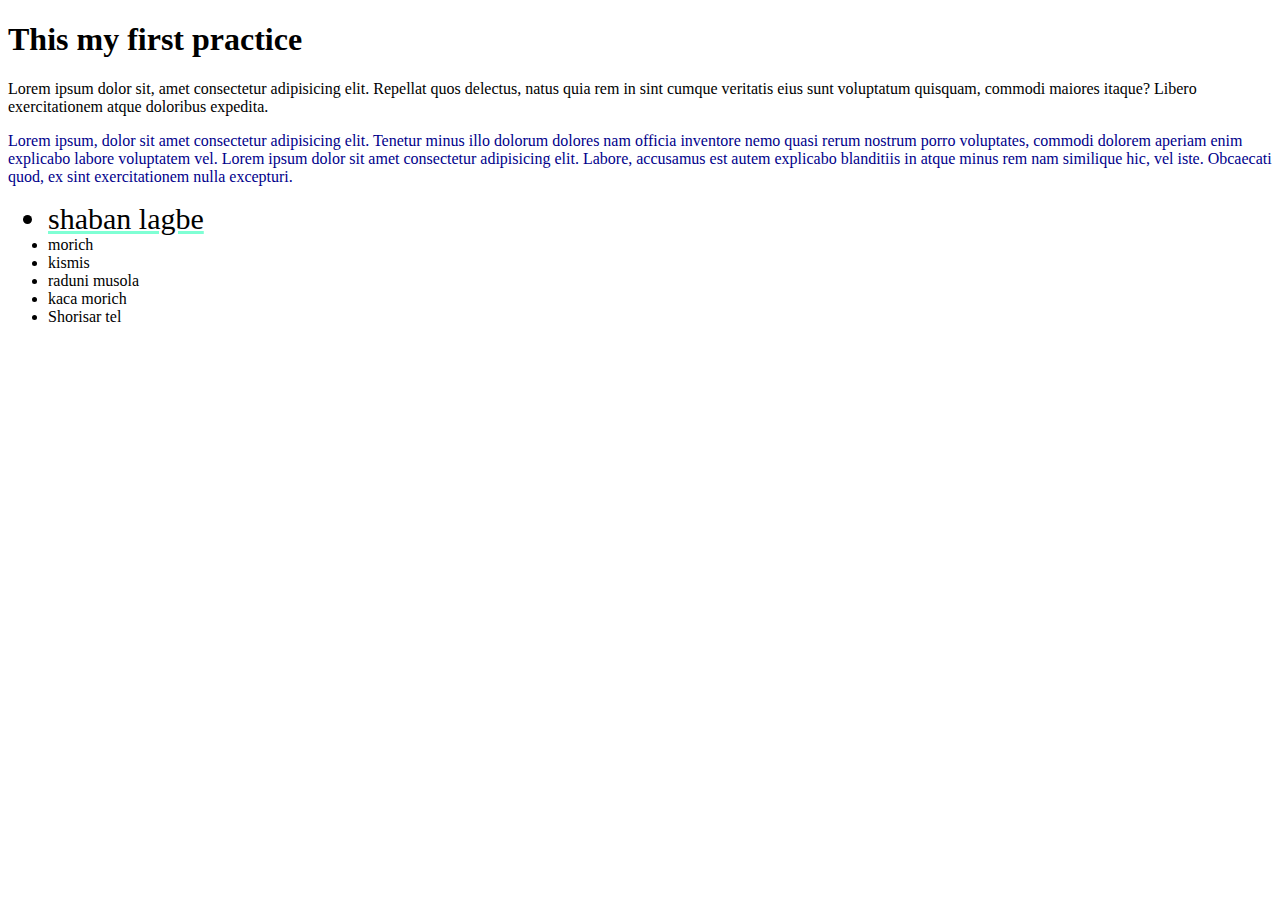
<file: task/index.html>
<!DOCTYPE html>
<html lang="en">
<head>
    <meta charset="UTF-8">
    <meta name="viewport" content="width=device-width, initial-scale=1.0">
    <title>practice</title>
</head>
<body>
    <h1>This my first practice</h1>
    <p>Lorem ipsum dolor sit, amet consectetur adipisicing elit. Repellat quos delectus, natus quia rem in sint cumque veritatis eius sunt voluptatum quisquam, commodi maiores itaque? Libero exercitationem atque doloribus expedita.</p>
    <p style="color: darkblue;">Lorem ipsum, dolor sit amet consectetur adipisicing elit. Tenetur minus illo dolorum dolores nam officia inventore nemo quasi rerum nostrum porro voluptates, commodi dolorem aperiam enim explicabo labore voluptatem vel. Lorem ipsum dolor sit amet consectetur adipisicing elit. Labore, accusamus est autem explicabo blanditiis in atque minus rem nam similique hic, vel iste. Obcaecati quod, ex sint exercitationem nulla excepturi.</p>
    <ul>
        <li style="text-decoration: solid aquamarine underline; font-size: 30px;">shaban lagbe</li>
        <li>morich</li>
        <li>kismis</li>
        <li>raduni musola</li>
        <li>kaca morich</li>
        <li>Shorisar tel</li>
    </ul>
</body>
</html>
</file>
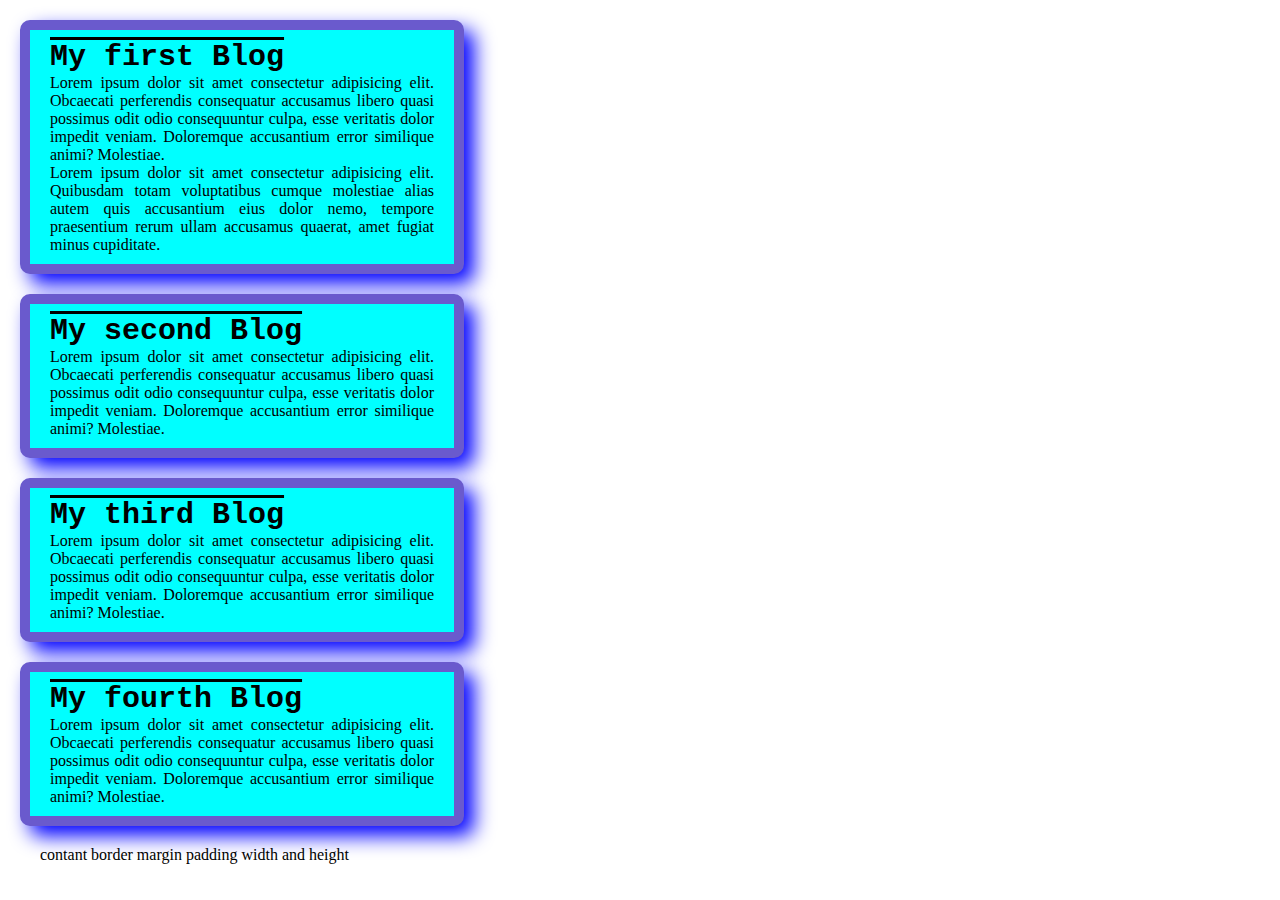
<file: blog.html>
<!DOCTYPE html>
<html lang="en">
<head>
    <meta charset="UTF-8">
    <meta name="viewport" content="width=device-width, initial-scale=1.0">
    <title>My developer blog</title>
    <link rel="stylesheet" href="style/style.css">
    <style>
        *{
            margin: 0px;
        }
     .blog{
        background-color: aqua;
        /* border-top: 10px solid green;
         */
         border: 10px solid slateblue;
        border-radius: 10px;
        text-align: justify;
        /* padding: 10px 20px; */
        padding: 10px 20px ;
        width: 30%;
     }
    </style>
</head>
<body>
    <div class="blog">
        <h3>My first Blog</h3>
        <p>Lorem ipsum dolor sit amet consectetur adipisicing elit. Obcaecati perferendis consequatur accusamus libero quasi possimus odit odio consequuntur culpa, esse veritatis dolor impedit veniam. Doloremque accusantium error similique animi? Molestiae.</p>
        <p>Lorem ipsum dolor sit amet consectetur adipisicing elit. Quibusdam totam voluptatibus cumque molestiae alias autem quis accusantium eius dolor nemo, tempore praesentium rerum ullam accusamus quaerat, amet fugiat minus cupiditate.</p>
    </div>
    <div class="blog">
        <h3>My second Blog</h3>
        <p>Lorem ipsum dolor sit amet consectetur adipisicing elit. Obcaecati perferendis consequatur accusamus libero quasi possimus odit odio consequuntur culpa, esse veritatis dolor impedit veniam. Doloremque accusantium error similique animi? Molestiae.</p>
    </div>
    <div class="blog">
        <h3>My third Blog</h3>
        <p>Lorem ipsum dolor sit amet consectetur adipisicing elit. Obcaecati perferendis consequatur accusamus libero quasi possimus odit odio consequuntur culpa, esse veritatis dolor impedit veniam. Doloremque accusantium error similique animi? Molestiae.</p>
    </div>
    <div class="blog">
        <h3>My fourth Blog</h3>
        <p>Lorem ipsum dolor sit amet consectetur adipisicing elit. Obcaecati perferendis consequatur accusamus libero quasi possimus odit odio consequuntur culpa, esse veritatis dolor impedit veniam. Doloremque accusantium error similique animi? Molestiae.</p>
    </div>
    <ol>
        <li>contant</li>
        <li>border</li>
        <li>margin</li>
        <li>padding</li>
        <li>width and height</li>
    </ol>
</body>
</html>
</file>
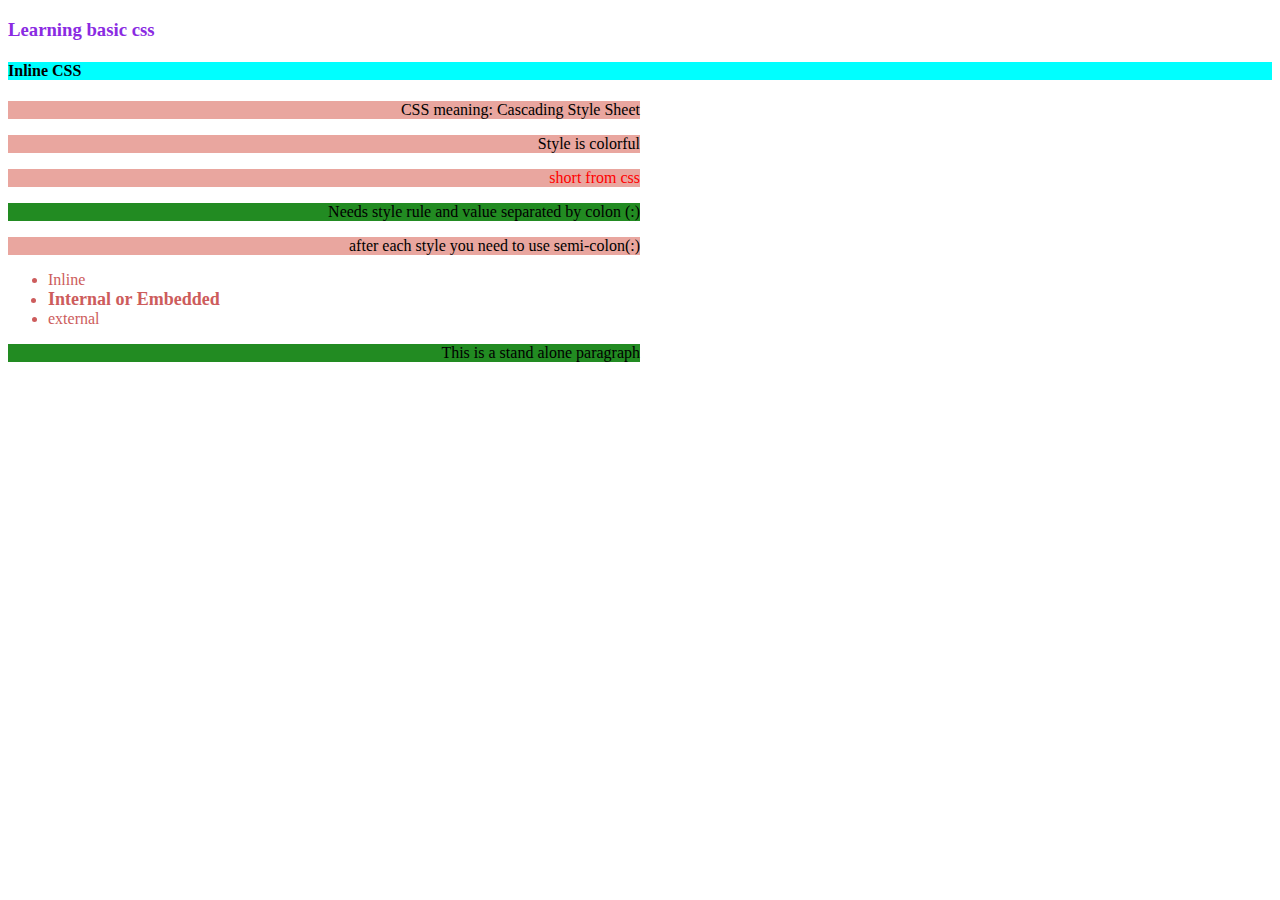
<file: color.html>
<!DOCTYPE html>
<html lang="en">
<head>
    <meta charset="UTF-8">
    <meta name="viewport" content="width=device-width, initial-scale=1.0">
    <title>Explore basic Css</title>
    <style>
        #embadded{
            font-size: large;
            font-weight: bolder;
        }
        p{
            background-color: #e9a69f;
            width: 50%;
            text-align: right;
        }
        li{
            color: indianred;
        }
        #short{
            color: red;
        }
        .player{
            background: forestgreen;
        }
    </style>
</head>
<body>
    <h3 style="color: blueviolet;">Learning basic css</h3>
    <h4 style="background-color: aqua;">Inline CSS</h4>
    <p>CSS meaning: Cascading Style Sheet</p>
    <p>Style is colorful</p>
    <p id="short">short from css</p>
    <p class="player">Needs style rule and value separated by colon (:)</p>
    <p>after each style you need to use semi-colon(:)</p>
    <ul>
        <li>Inline</li>
        <li id="embadded">Internal or Embedded</li>
        <li>external</li>
    </ul>
    <p class="player">This is a stand alone paragraph</p>
</body>
</html>
</file>
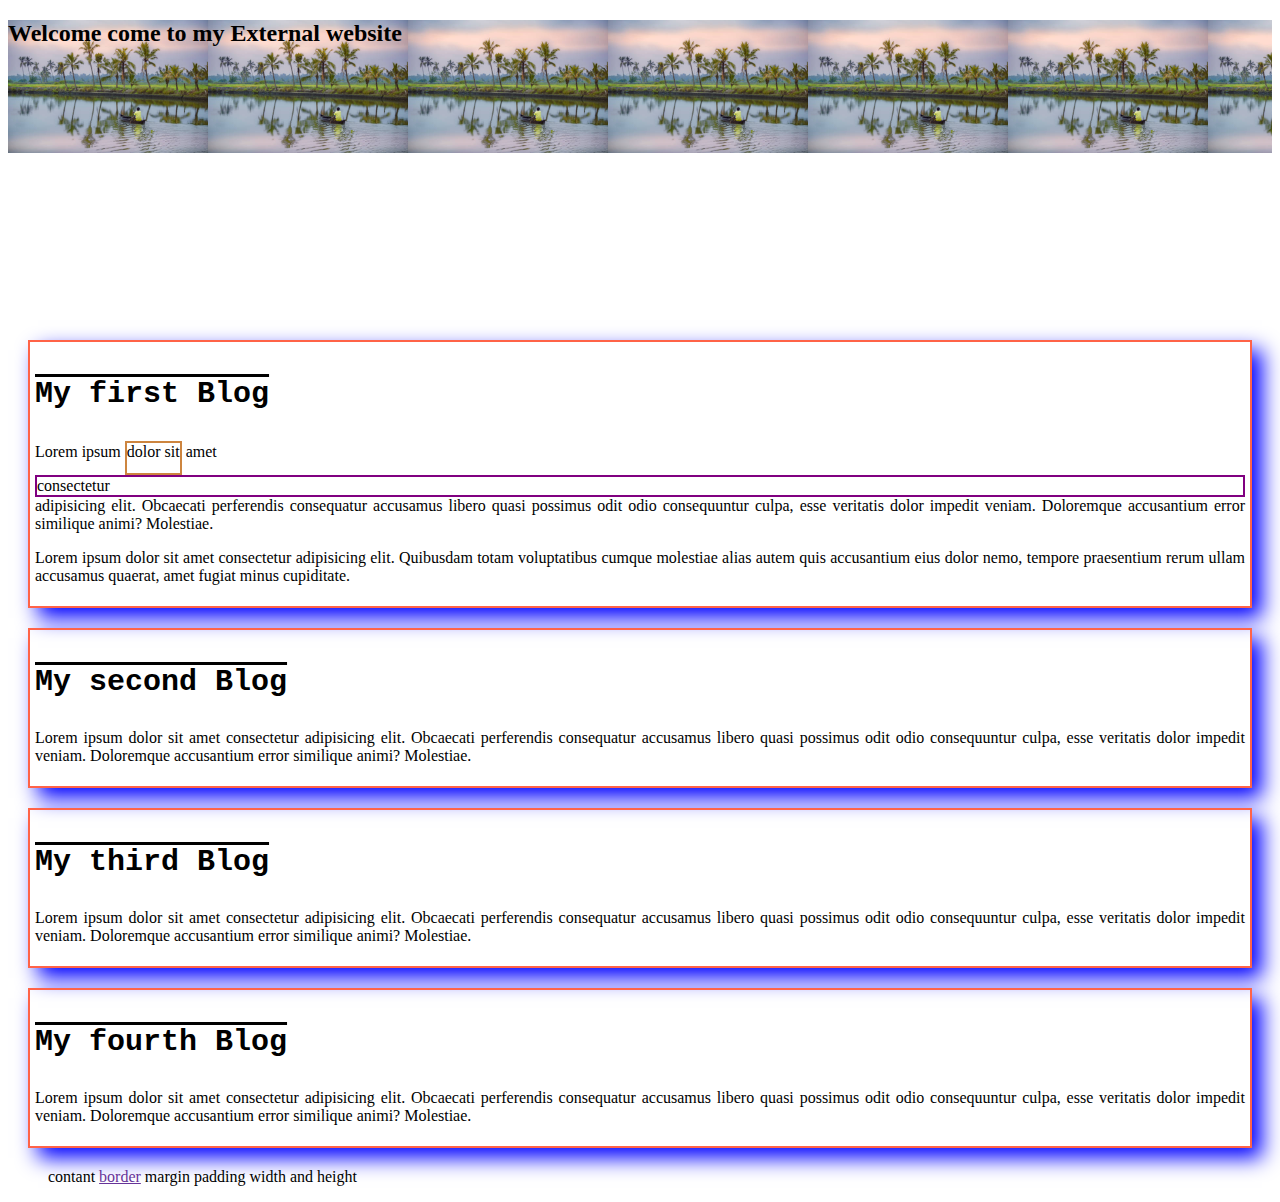
<file: extranal.html>
<!DOCTYPE html>
<html lang="en">
<head>
    <meta charset="UTF-8">
    <meta name="viewport" content="width=device-width, initial-scale=1.0">
    <title>External</title>
    <link rel="stylesheet" href="style/style.css">
</head>
<body>
    <header class="header">
        <h2>Welcome come to my External website</h2>
    </header>
    <div class="blog">
        <h3>My first Blog</h3>
        <p>Lorem ipsum <span class="dolor">dolor sit</span> amet <span class="cons">consectetur</span> adipisicing elit. Obcaecati perferendis consequatur accusamus libero quasi possimus odit odio consequuntur culpa, esse veritatis dolor impedit veniam. Doloremque accusantium error similique animi? Molestiae.</p>
        <p>Lorem ipsum dolor sit amet consectetur adipisicing elit. Quibusdam totam voluptatibus cumque molestiae alias autem quis accusantium eius dolor nemo, tempore praesentium rerum ullam accusamus quaerat, amet fugiat minus cupiditate.</p>
    </div>
    <div class="second blog">
        <h3>My second Blog</h3>
        <p>Lorem ipsum dolor sit amet consectetur adipisicing elit. Obcaecati perferendis consequatur accusamus libero quasi possimus odit odio consequuntur culpa, esse veritatis dolor impedit veniam. Doloremque accusantium error similique animi? Molestiae.</p>
    </div>
    <div class="blog">
        <h3>My third Blog</h3>
        <p>Lorem ipsum dolor sit amet consectetur adipisicing elit. Obcaecati perferendis consequatur accusamus libero quasi possimus odit odio consequuntur culpa, esse veritatis dolor impedit veniam. Doloremque accusantium error similique animi? Molestiae.</p>
    </div>
    <div class="blog">
        <h3>My fourth Blog</h3>
        <p>Lorem ipsum dolor sit amet consectetur adipisicing elit. Obcaecati perferendis consequatur accusamus libero quasi possimus odit odio consequuntur culpa, esse veritatis dolor impedit veniam. Doloremque accusantium error similique animi? Molestiae.</p>
    </div>
    <ol>
        <li>contant</li>
        <li style="color: rebeccapurple; text-decoration: underline;">border</li>
        <li>margin</li>
        <li>padding</li>
        <li>width and height</li>
    </ol>
</body>
</html>
</file>
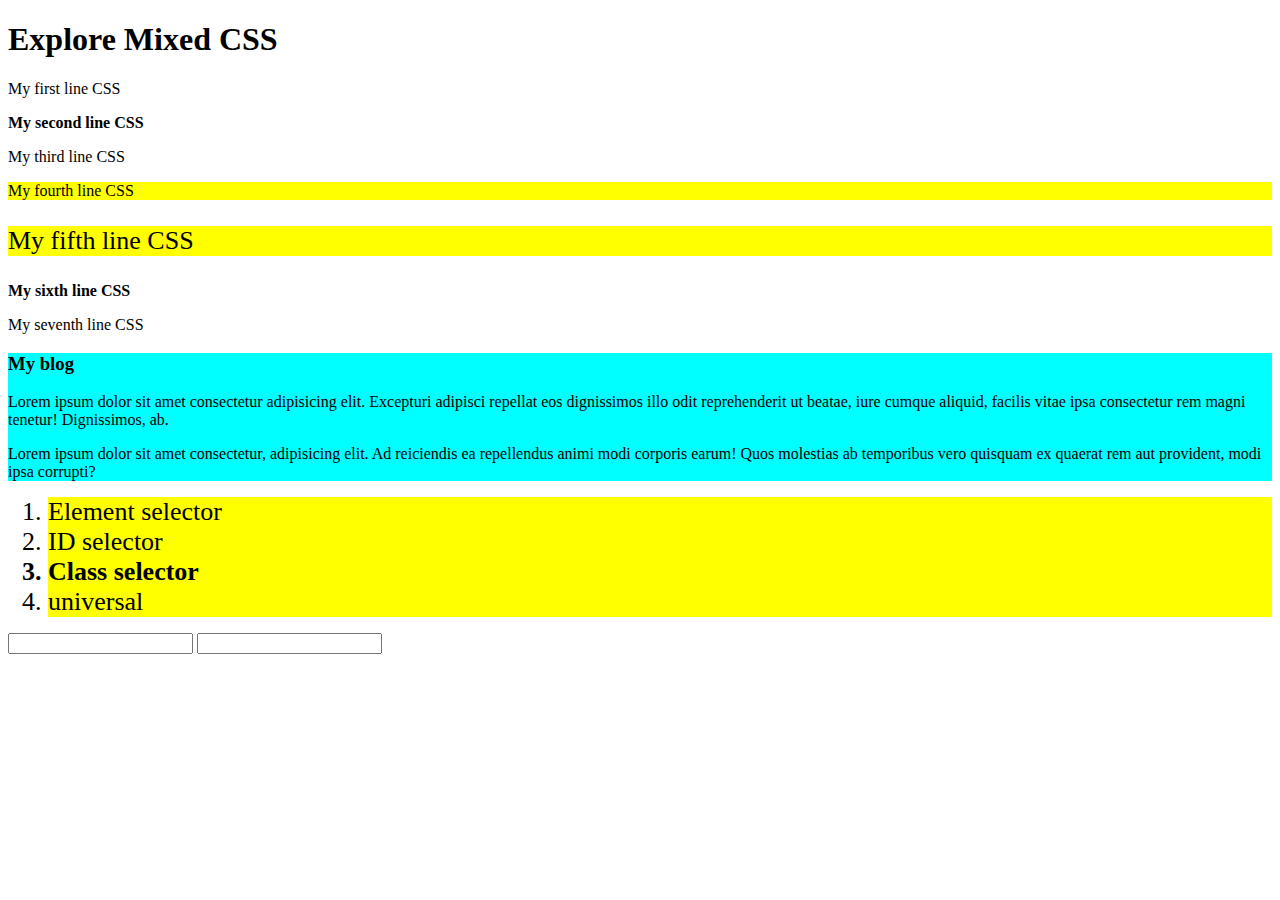
<file: selector.html>
<!DOCTYPE html>
<html lang="en">
<head>
    <meta charset="UTF-8">
    <meta name="viewport" content="width=device-width, initial-scale=1.0">
    <title>Mixed selector</title>
    <style>

     #fifth, li{
        font-size: 26px;
        background-color: yellow;
     }
     .holod, .second{
        background: yellow;
     }
     .bold{
        font-weight: bold;
     }
     input{
        color: rebeccapurple;
     }
     .blod{
        background: aqua;
     }
    </style>
</head>
<body>
    <h1>Explore Mixed CSS </h1>
    <p>My first line CSS</p>
    <p class="bold" class="second">My second line CSS</p>
    <p >My third line CSS</p>
    <p class="holod">My fourth line CSS</p>
    <p id="fifth">My fifth line CSS</p>
    <p class="bold">My sixth line CSS</p>
    <p>My seventh line CSS</p>

    <div class="blod">
        <h3>My blog</h3>
        <p>Lorem ipsum dolor sit amet consectetur adipisicing elit. Excepturi adipisci repellat eos dignissimos illo odit reprehenderit ut beatae, iure cumque aliquid, facilis vitae ipsa consectetur rem magni tenetur! Dignissimos, ab.</p>
        <p>Lorem ipsum dolor sit amet consectetur, adipisicing elit. Ad reiciendis ea repellendus animi modi corporis earum! Quos molestias ab temporibus vero quisquam ex quaerat rem aut provident, modi ipsa corrupti?</p>
    </div>

    <ol>
        <li>Element selector</li>
        <li>ID selector</li>
        <li class="bold holod">Class selector</li>
        <li>universal</li>
    </ol>
    <form>
        <input type="email" name="" id="">
        <input type="password" name="" id="">
    </form>
</body>
</html>
</file>
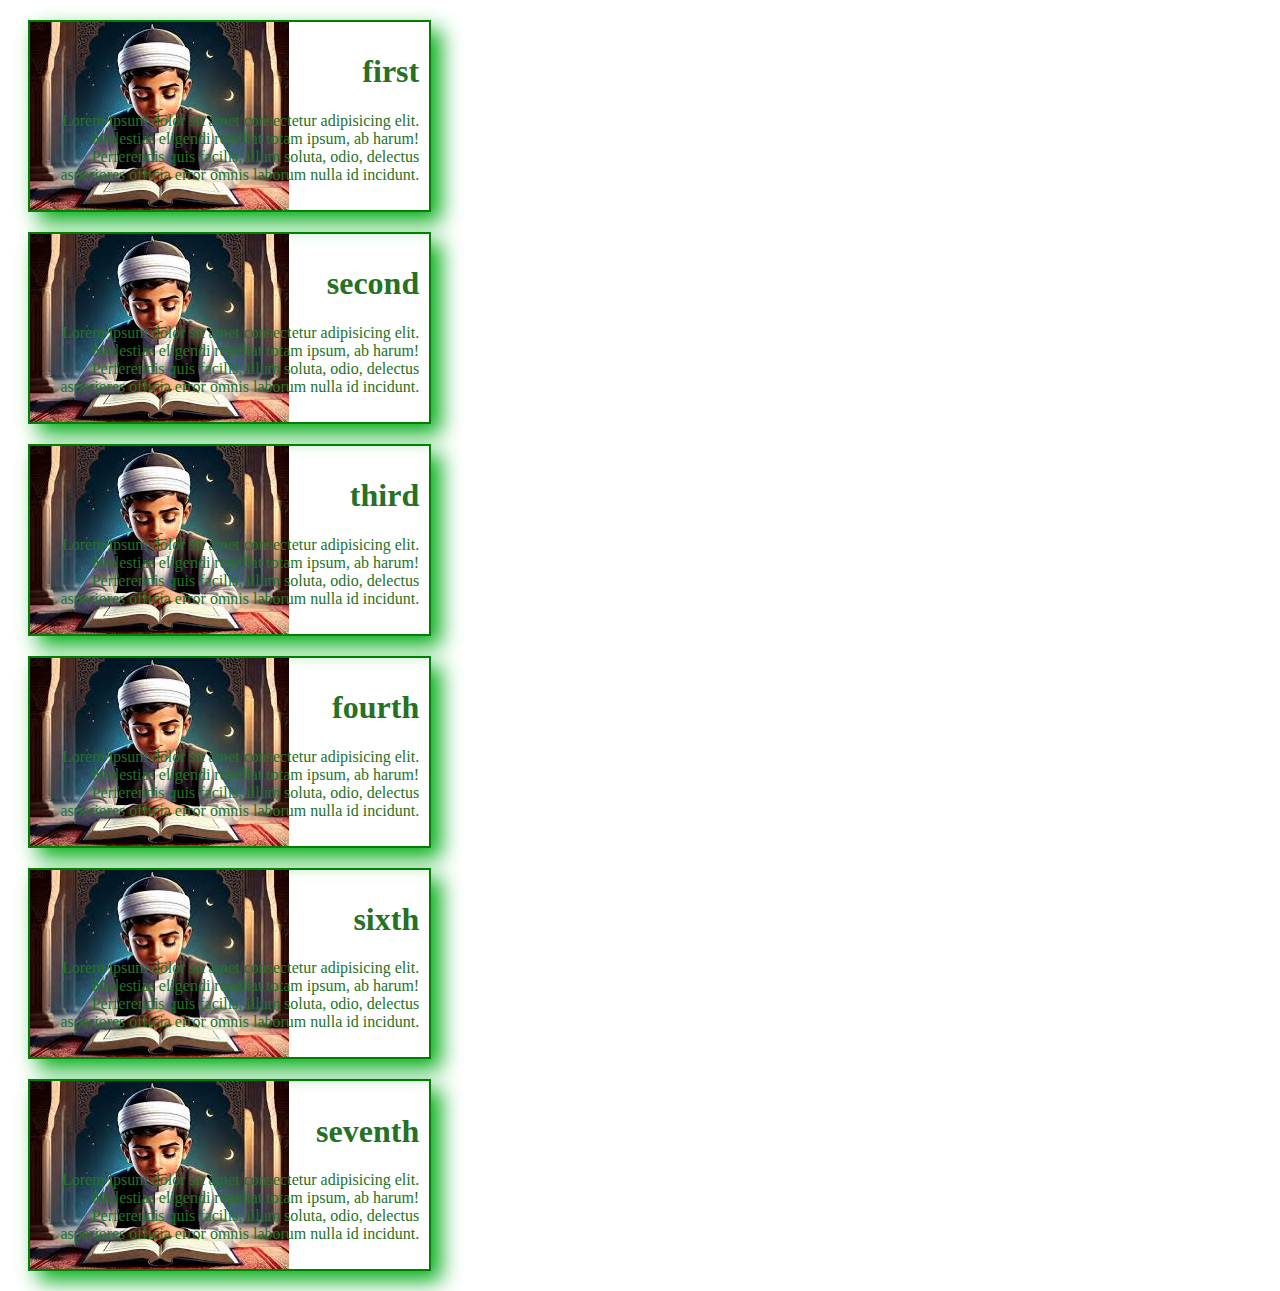
<file: task/external.html>
<!DOCTYPE html>
<html lang="en">
<head>
    <meta charset="UTF-8">
    <meta name="viewport" content="width=device-width, initial-scale=1.0">
    <title>External</title>
    <link rel="stylesheet" href="blog.css">
</head>
<body>
    <div class="blog">
        <h1>first</h1>
        <p>Lorem ipsum dolor sit amet consectetur adipisicing elit. Molestias eligendi repellat totam ipsum, ab harum! Perferendis quis facilis, illum soluta, odio, delectus asperiores officia error omnis laborum nulla id incidunt.</p>
    </div>
    <div class="blog">
        <h1>second</h1>
        <p>Lorem ipsum dolor sit amet consectetur adipisicing elit. Molestias eligendi repellat totam ipsum, ab harum! Perferendis quis facilis, illum soluta, odio, delectus asperiores officia error omnis laborum nulla id incidunt.</p>
    </div>
    <div class="blog">
        <h1>third</h1>
        <p>Lorem ipsum dolor sit amet consectetur adipisicing elit. Molestias eligendi repellat totam ipsum, ab harum! Perferendis quis facilis, illum soluta, odio, delectus asperiores officia error omnis laborum nulla id incidunt.</p>
    </div>
    <div class="blog">
        <h1>fourth</h1>
        <p>Lorem ipsum dolor sit amet consectetur adipisicing elit. Molestias eligendi repellat totam ipsum, ab harum! Perferendis quis facilis, illum soluta, odio, delectus asperiores officia error omnis laborum nulla id incidunt.</p>
    </div>
    <div class="blog">
        <h1>sixth</h1>
        <p>Lorem ipsum dolor sit amet consectetur adipisicing elit. Molestias eligendi repellat totam ipsum, ab harum! Perferendis quis facilis, illum soluta, odio, delectus asperiores officia error omnis laborum nulla id incidunt.</p>
    </div>
    <div class="blog">
        <h1>seventh</h1>
        <p>Lorem ipsum dolor sit amet consectetur adipisicing elit. Molestias eligendi repellat totam ipsum, ab harum! Perferendis quis facilis, illum soluta, odio, delectus asperiores officia error omnis laborum nulla id incidunt.</p>
    </div>
</body>
</html>
</file>
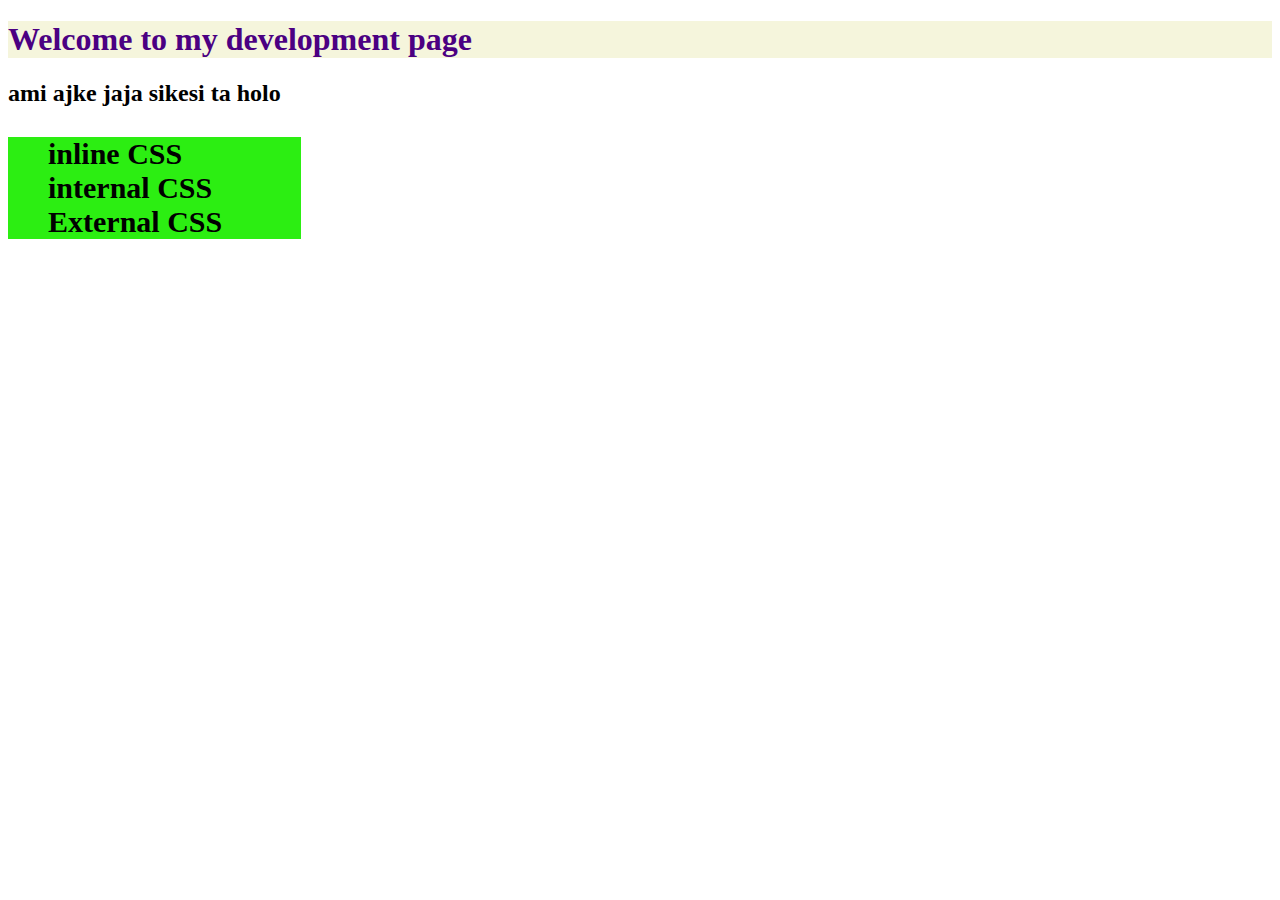
<file: task/internal.html>
<!DOCTYPE html>
<html lang="en">
<head>
    <meta charset="UTF-8">
    <meta name="viewport" content="width=device-width, initial-scale=1.0">
    <title>Internal</title>
    <style>
    h1{
        color: indigo;
        background: beige;
    }
    .font{
        font-size: 30px;
        font-weight: bolder;
        background-color: rgb(44, 238, 18);
        width: 20%;
        list-style: none;
    }
    </style>
</head>
<body>
    <h1>Welcome to my development page</h1>
    <h2>ami ajke jaja sikesi ta holo</h2>
    <ul class="font">
        <li>inline CSS</li>
        <li>internal CSS</li>
        <li>External CSS</li>
    </ul>
    
</body>
</html>
</file>
<file: style/style.css>
.header{
    height: 300px;
    background-image: url('istockphoto-1345642607-612x612.jpg');
    background-repeat: no-repeat;
    background-repeat: repeat-x;
    /* background-size: cover; */
    /* background-size: contain; */
    background-size: 200px;

}

.dolor{
    border: 2px solid peru;
    height: 30px;
    display: inline-block;
}

h3{
    font-size: 30px;
    text-decoration: overline;
    font-family: 'Courier New', Courier, monospace;
    
}

.blog{
    border: 2px solid tomato;
    margin: 20px;
    box-shadow: 10px 10px 20px blue;
    text-align: justify;
    padding: 5px;
}

.cons{
    border: 2px solid purple;


    display: block
}

li{
    display: inline;
}
</file>
<file: task/blog.css>
.blog{
    border: 2px solid green;
    color: rgb(37, 114, 37);
    width: 30%;
    text-align: justify;
    margin: 20px;
    padding: 10px;
    background-image: url("images.jpeg");
    background-repeat: no-repeat;
    box-shadow: 10px 10px 20px rgb(5, 173, 27);
    text-align: end;
}
</file>
